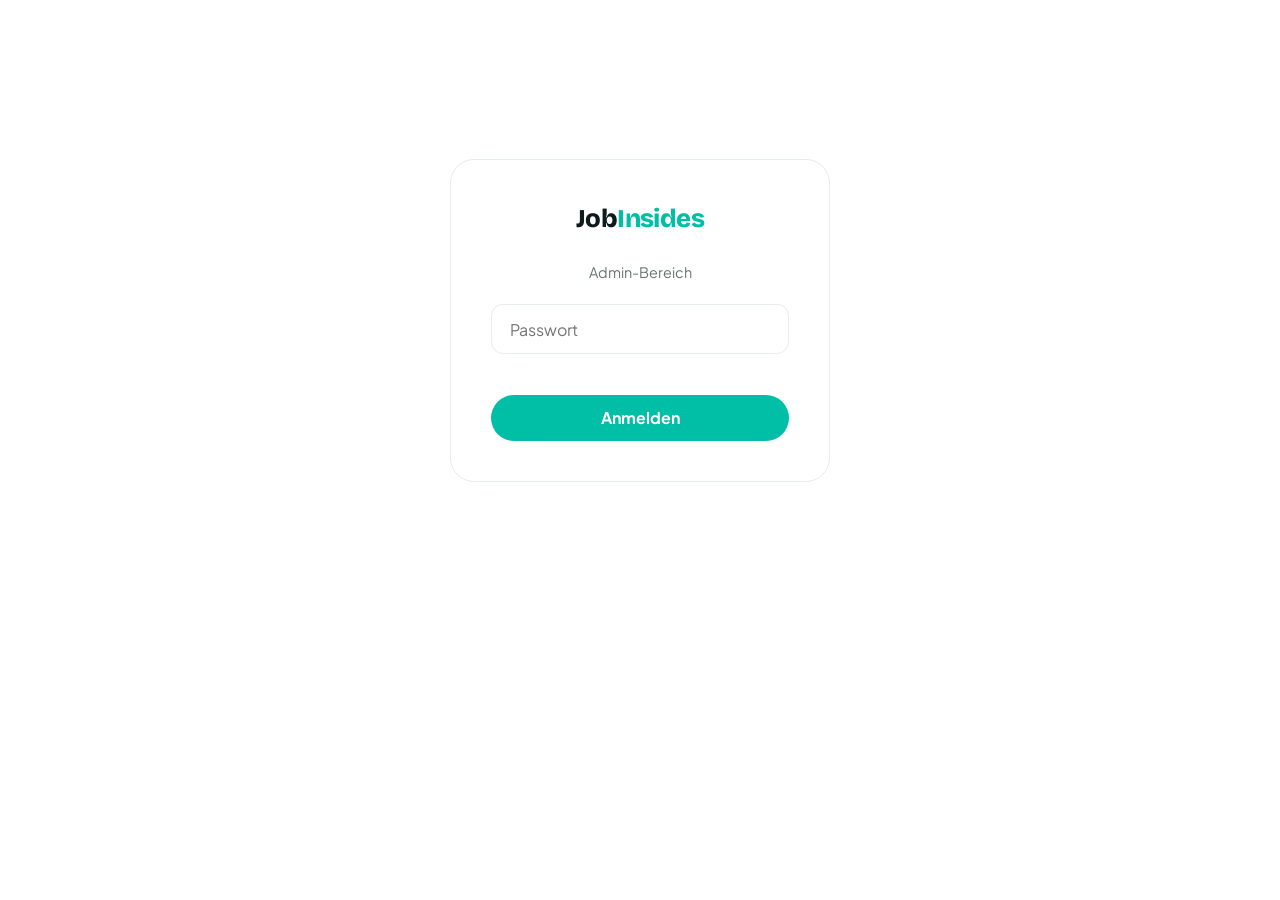
<file: admin.html>
<!DOCTYPE html>
<html lang="de">
<head>
<meta charset="UTF-8">
<meta name="viewport" content="width=device-width, initial-scale=1.0">
<meta name="robots" content="noindex, nofollow">
<title>Admin – JobInsides</title>
<link rel="icon" type="image/svg+xml" href="/favicon.svg">
<link rel="apple-touch-icon" href="/favicon.svg">
<meta name="theme-color" content="#0d1b1a">
<link rel="stylesheet" href="/fonts.css">
<link rel="stylesheet" href="/tokens.css">
<style>
  *{margin:0;padding:0;box-sizing:border-box}
  body{font-family:'Plus Jakarta Sans',sans-serif;background:var(--bg);color:var(--ink);
       line-height:1.5;padding:1.5rem}
  .wrap{max-width:1100px;margin:0 auto}
  h1{font-family:'Bricolage Grotesque',sans-serif;font-weight:800;font-size:1.6rem;
     letter-spacing:-.02em;margin-bottom:.25rem}
  h1 span{color:var(--accent)}
  h2{font-family:'Bricolage Grotesque',sans-serif;font-weight:700;font-size:1.15rem;
     margin:2rem 0 .85rem;display:flex;align-items:center;gap:.5rem}
  .karte{background:#fff;border:1px solid var(--border);border-radius:16px;padding:1.25rem;margin-bottom:.75rem}
  .kacheln{display:grid;grid-template-columns:repeat(auto-fit,minmax(140px,1fr));gap:.75rem}
  .kachel{background:#fff;border:1px solid var(--border);border-radius:16px;padding:1.1rem;text-align:center}
  .kachel .zahl{font-family:'Bricolage Grotesque',sans-serif;font-size:1.9rem;font-weight:800;
                color:var(--accent-deep);line-height:1.1}
  .kachel .label{font-size:.76rem;color:var(--muted);margin-top:.2rem}
  .kachel.warn .zahl{color:var(--rot)}
  input,button{font-family:inherit;font-size:1rem}
  input[type=password]{width:100%;padding:.85rem 1.1rem;border:1.5px solid var(--border);
                       border-radius:12px;outline:none}
  input[type=password]:focus{border-color:var(--accent)}
  .btn{background:var(--accent);color:#fff;border:none;padding:.8rem 1.8rem;border-radius:99px;
       font-weight:700;cursor:pointer;transition:background .2s}
  .btn:hover{background:var(--accent-deep)}
  .btn-klein{padding:.35rem .8rem;font-size:.78rem;border-radius:99px;border:1px solid var(--border);
             background:#fff;color:var(--muted);cursor:pointer;font-weight:600}
  .btn-klein:hover{border-color:var(--rot);color:var(--rot)}
  .btn-klein.ok:hover{border-color:var(--gruen);color:var(--gruen)}
  .login{max-width:380px;margin:15vh auto;background:#fff;border:1px solid var(--border);
         border-radius:24px;padding:2.5rem;text-align:center}
  .zeile{display:flex;justify-content:space-between;align-items:flex-start;gap:1rem;
         padding:.7rem 0;border-bottom:1px solid var(--bg)}
  .zeile:last-child{border-bottom:none}
  .meta{font-size:.74rem;color:var(--muted);margin-top:.25rem}
  .sterne{color:#ffb020;font-size:.9rem}
  .balken{height:6px;background:var(--bg);border-radius:99px;overflow:hidden;margin-top:.3rem}
  .balken div{height:100%;background:var(--accent);border-radius:99px}
  .tag{font-size:.68rem;background:var(--bg);border-radius:99px;padding:.15rem .6rem;
       color:var(--muted);font-weight:600;white-space:nowrap}
  .tag.rot{background:#fee9e3;color:var(--rot)}
  .tag.gruen{background:rgba(0,168,120,.12);color:var(--gruen)}
  .leer{color:var(--muted);font-size:.88rem;padding:.5rem 0}
  .zeitraum{display:flex;align-items:center;gap:.45rem;flex-wrap:wrap}
  .btn-klein.aktiv{border-color:var(--ink);color:var(--ink);font-weight:700;background:var(--bg)}
  .such-block{background:#fff;border:1px solid var(--border);border-radius:16px;
              padding:1.25rem;margin-bottom:.75rem}
  .such-block h3{font-family:'Bricolage Grotesque',sans-serif;font-weight:700;font-size:1rem;
                 margin-bottom:.2rem}
  .such-block .hinweis{font-size:.8rem;color:var(--muted);margin-bottom:.9rem;line-height:1.5}
  .such-zahl{display:inline-block;margin-right:1.75rem}
  .such-zahl b{font-family:'Bricolage Grotesque',sans-serif;font-weight:800;font-size:1.4rem;
               display:block;line-height:1.1}
  .such-zahl span{font-size:.75rem;color:var(--muted)}
  .schalter{position:relative;display:inline-block;width:46px;height:26px;flex-shrink:0}
  .schalter input{opacity:0;width:0;height:0}
  .schieber{position:absolute;cursor:pointer;inset:0;background:#cfd8d5;border-radius:99px;
            transition:background .2s}
  .schieber:before{position:absolute;content:"";height:20px;width:20px;left:3px;top:3px;
                   background:#fff;border-radius:50%;transition:transform .2s;
                   box-shadow:0 1px 3px rgba(0,0,0,.2)}
  .schalter input:checked + .schieber{background:var(--accent)}
  .schalter input:checked + .schieber:before{transform:translateX(20px)}
  .fehler{color:var(--rot);font-size:.85rem;margin-top:.75rem;min-height:1.2em}
  @media(max-width:600px){body{padding:1rem}.zeile{flex-direction:column;gap:.5rem}}
</style>
</head>
<body>

<!-- LOGIN -->
<div class="login" id="login">
  <h1 style="margin-bottom:1.5rem">Job<span>Insides</span></h1>
  <div style="font-size:.9rem;color:var(--muted);margin-bottom:1.25rem">Admin-Bereich</div>
  <input type="password" id="pw" placeholder="Passwort" onkeydown="if(event.key==='Enter')anmelden()">
  <div class="fehler" id="login-fehler"></div>
  <button class="btn" style="width:100%;margin-top:.75rem" onclick="anmelden()">Anmelden</button>
</div>

<!-- DASHBOARD -->
<div class="wrap" id="dash" style="display:none">
  <div style="display:flex;justify-content:space-between;align-items:center;flex-wrap:wrap;gap:1rem">
    <div>
      <h1>Job<span>Insides</span> Admin</h1>
      <div style="font-size:.82rem;color:var(--muted)" id="stand"></div>
    </div>
    <div style="display:flex;gap:.5rem">
      <button class="btn-klein ok" onclick="laden()">↻ Aktualisieren</button>
      <button class="btn-klein" onclick="abmelden()">Abmelden</button>
    </div>
  </div>

  <div class="kacheln" style="margin-top:1.25rem" id="kacheln"></div>

  <h2 id="meldungen-titel">🚩 Gemeldete Inhalte</h2>
  <div id="meldungen"></div>

  <h2 id="firmen-titel">🏢 Arbeitgeber</h2>
  <div id="firmen"></div>

  <h2 id="stellen-titel">💼 Stellenanzeigen</h2>
  <div id="stellen"></div>

  <h2>🔎 Suchauswertung <span style="font-size:.75rem;font-weight:400;color:var(--muted)">Wo die nächste Bewertung fehlt</span></h2>
  <div class="karte">
    <div class="zeitraum">
      <span style="font-size:.82rem;color:var(--muted);font-weight:600">Zeitraum:</span>
      <button class="btn-klein" data-tage="7" onclick="suchauswertung(7)">7 Tage</button>
      <button class="btn-klein" data-tage="30" onclick="suchauswertung(30)">30 Tage</button>
      <button class="btn-klein" data-tage="90" onclick="suchauswertung(90)">90 Tage</button>
      <button class="btn-klein" data-tage="365" onclick="suchauswertung(365)">12 Monate</button>
    </div>
    <div id="such-zahlen" style="margin-top:.9rem"></div>
  </div>
  <div id="such-listen"></div>

  <h2>⭐ Top-Berufe nach Bewertungen</h2>
  <div class="karte" id="topberufe"></div>

  <h2>✍️ Neueste Bewertungen</h2>
  <div id="bewertungen"></div>

  <h2>💬 Neueste Diskussionen</h2>
  <div id="diskussionen"></div>

  <h2>📬 Newsletter</h2>
  <div class="karte" id="abos"></div>

  <h2>🔔 Meine Benachrichtigungen</h2>
  <div class="karte" id="einstellungen"></div>
</div>

<script>
const ADMIN_URL = 'https://kvqdgcixmdnrarlaskyb.supabase.co/functions/v1/admin';
const ANON_KEY = 'eyJhbGciOiJIUzI1NiIsInR5cCI6IkpXVCJ9.eyJpc3MiOiJzdXBhYmFzZSIsInJlZiI6Imt2cWRnY2l4bWRucmFybGFza3liIiwicm9sZSI6ImFub24iLCJpYXQiOjE3NzU5NzUwMTQsImV4cCI6MjA5MTU1MTAxNH0.ngU8OG7cFC7ZWRrt0ZxlUBDIbtv-cEa-rFJbjZII2wk';

let passwort = sessionStorage.getItem('ji_admin') || '';

function esc(s){return String(s??'').replace(/&/g,'&amp;').replace(/</g,'&lt;').replace(/>/g,'&gt;').replace(/"/g,'&quot;').replace(/'/g,'&#39;')}
// Nur echte Web-Adressen werden zum Link. Ein Arbeitgeber könnte sonst
// "javascript:…" als Webseite eintragen – ein Klick darauf liefe hier im
// Admin-Bereich, mit dem Admin-Passwort im Speicher.
function webAdresse(roh){
  try{ const u=new URL(String(roh||'').trim()); return (u.protocol==='https:'||u.protocol==='http:')?u.href:null }catch{ return null }
}
function datum(d){return new Date(d).toLocaleString('de-DE',{day:'2-digit',month:'2-digit',year:'2-digit',hour:'2-digit',minute:'2-digit'})}

async function ruf(daten){
  const res = await fetch(ADMIN_URL,{
    method:'POST',
    headers:{'Authorization':'Bearer '+ANON_KEY,'Content-Type':'application/json'},
    body:JSON.stringify({passwort,...daten})
  });
  return res.json();
}

async function anmelden(){
  passwort = document.getElementById('pw').value;
  const fehler = document.getElementById('login-fehler');
  fehler.textContent = 'Prüfe…';
  const d = await ruf({aktion:'uebersicht'});
  if(!d.ok){ fehler.textContent = d.error || 'Fehler'; return; }
  sessionStorage.setItem('ji_admin', passwort);
  document.getElementById('login').style.display='none';
  document.getElementById('dash').style.display='block';
  zeichne(d);
  // Läuft nebenher – die Übersicht soll nicht darauf warten
  suchauswertung(30);
}

function abmelden(){
  sessionStorage.removeItem('ji_admin');
  location.reload();
}

async function laden(){
  const d = await ruf({aktion:'uebersicht'});
  if(!d.ok){ abmelden(); return; }
  zeichne(d);
}

async function loeschen(tabelle,id,was){
  if(!confirm(`${was} wirklich löschen? Das lässt sich nicht rückgängig machen.`)) return;
  const d = await ruf({aktion:'loeschen',tabelle,id});
  if(d.ok) laden(); else alert('Fehler: '+(d.error||''));
}

// Textbausteine für die Begründung an den Meldenden – vor dem Absenden anpassen
const BEGRUENDUNG = {
  entfernt: 'Der Beitrag verstößt gegen unsere Regeln, weil er eine erkennbare Person oder Firma nennt.',
  bleibt: 'Der Beitrag schildert eine persönliche Erfahrung mit einem Beruf, nennt keine Person und keine Firma und überschreitet die Grenze zur Beleidigung nicht.'
};

async function entscheiden(id, entscheidung){
  const frage = entscheidung === 'entfernt'
    ? 'Inhalt ENDGÜLTIG löschen. Begründung für den Meldenden:'
    : 'Inhalt bleibt stehen. Begründung für den Meldenden:';
  const begruendung = prompt(frage, BEGRUENDUNG[entscheidung]);
  if (begruendung === null) return;
  const d = await ruf({aktion:'meldung_entscheiden', id, entscheidung, begruendung});
  if(!d.ok){ alert('Fehler: '+(d.error||'')); return; }
  if(d.hatAdresse && !d.mailGesendet) alert('Gespeichert. Die Mail an den Meldenden ging NICHT raus – bitte selbst antworten.');
  laden();
}

async function ausblenden(id, an){
  const d = await ruf({aktion:'ausblenden', id, ausblenden:an});
  if(d.ok) laden(); else alert('Fehler: '+(d.error||''));
}

async function meldungErledigt(id){
  const d = await ruf({aktion:'meldung_erledigt',id});
  if(d.ok) laden(); else alert('Fehler: '+(d.error||''));
}

async function firmaStatus(id, feld, wert){
  const d = await ruf({aktion:'firma_status', id, [feld]: wert});
  if(d.ok) laden(); else alert('Fehler: '+(d.error||''));
}

async function stelleStatus(id, freigeben){
  const d = await ruf({aktion:'stelle_status', id, freigeben});
  if(d.ok) laden(); else alert('Fehler: '+(d.error||''));
}

async function stelleLoeschen(id){
  if(!confirm('Diese Stellenanzeige wirklich löschen?')) return;
  const d = await ruf({aktion:'stelle_status', id, loeschen:true});
  if(d.ok) laden(); else alert('Fehler: '+(d.error||''));
}

async function schalte(schluessel, wert){
  const d = await ruf({aktion:'einstellung', schluessel, wert});
  if(!d.ok){ alert('Fehler: '+(d.error||'')); laden(); }
}

// ── Suchauswertung ──────────────────────────────────────────
// Lädt getrennt von der Übersicht, weil sie über einen längeren
// Zeitraum rechnet und man den Zeitraum umstellen können soll.
let suchTage = 30;

async function suchauswertung(tage){
  if(tage) suchTage = tage;
  document.querySelectorAll('.zeitraum .btn-klein').forEach(b => {
    b.classList.toggle('aktiv', Number(b.dataset.tage) === suchTage);
  });
  document.getElementById('such-zahlen').innerHTML = '<div class="leer">Rechnet…</div>';
  document.getElementById('such-listen').innerHTML = '';
  const d = await ruf({aktion:'suchauswertung', tage:suchTage});
  if(!d.ok){
    document.getElementById('such-zahlen').innerHTML =
      '<div class="leer">Fehler: '+esc(d.error||'unbekannt')+'</div>';
    return;
  }
  zeichneSuche(d);
}

// Eine Liste mit Balken. zusatz() liefert die Tags hinter dem Begriff.
function suchListe(titel, hinweis, eintraege, zusatz, leerText){
  if(!eintraege.length){
    return `<div class="such-block"><h3>${titel}</h3>
      <div class="hinweis">${hinweis}</div>
      <div class="leer">${leerText}</div></div>`;
  }
  const max = eintraege[0].anzahl || 1;
  const zeilen = eintraege.map(t => `<div class="zeile">
      <div style="flex:1;min-width:0">
        <div style="display:flex;align-items:center;gap:.5rem;flex-wrap:wrap">
          <strong style="font-size:.9rem">${esc(t.begriff)}</strong>
          ${zusatz(t)}
        </div>
        <div class="balken"><div style="width:${Math.max(t.anzahl/max*100,3)}%"></div></div>
      </div>
      <span style="font-weight:700;font-size:.9rem;white-space:nowrap">${t.anzahl}×</span>
    </div>`).join('');
  return `<div class="such-block"><h3>${titel}</h3>
    <div class="hinweis">${hinweis}</div>${zeilen}</div>`;
}

function zeichneSuche(d){
  const zeitraum = d.tage === 365 ? '12 Monaten' : d.tage + ' Tagen';
  document.getElementById('such-zahlen').innerHTML = `
    <div class="such-zahl"><b>${d.gesamtSuchen}</b><span>Suchen in ${zeitraum}</span></div>
    <div class="such-zahl"><b>${d.verschiedeneBegriffe}</b><span>verschiedene Begriffe</span></div>
    <div class="such-zahl"><b>${d.quoteOhneTreffer}%</b><span>davon ohne Treffer</span></div>`;

  const bloecke = [];

  bloecke.push(suchListe(
    '🙋 Nachfrage ohne Antwort',
    'Die Suche findet den Beruf, aber es steht noch keine einzige Bewertung drin. '
    + 'Das ist deine Prioritätenliste: Hier warten Leute auf einen Einblick, den es noch nicht gibt.',
    d.ohneBewertung,
    t => (t.geoeffnet ? `<span class="tag">geöffnet: ${esc(t.geoeffnet)}</span>` : '')
       + '<span class="tag rot">0 Bewertungen</span>',
    'Jeder gesuchte Beruf hat mindestens eine Bewertung. Sehr gut.'
  ));

  bloecke.push(suchListe(
    '🚫 Begriffe ohne Treffer',
    'Hier findet die Suche gar nichts. Entweder fehlt der Beruf in unserer Datenbank, '
    + 'oder er heißt bei uns anders als die Leute ihn nennen. Tippfehler sind auch dabei – '
    + 'erst ab zwei, drei Treffern lohnt das Hinsehen.',
    d.ohneTreffer,
    () => '<span class="tag rot">kein Beruf gefunden</span>',
    'Kein Suchbegriff blieb ohne Treffer.'
  ));

  bloecke.push(suchListe(
    '📈 Meistgesuchte Begriffe',
    'Alles, was eingegeben wurde – unabhängig davon, ob es etwas gefunden hat.',
    d.meistgesucht,
    t => (t.treffer === 0 ? '<span class="tag rot">kein Treffer</span>' : '')
       + (t.treffer > 0 && t.bewertungen === 0 ? '<span class="tag">unbewertet</span>' : '')
       + (t.bewertungen > 0 ? `<span class="tag gruen">${t.bewertungen} Bewertung${t.bewertungen===1?'':'en'}</span>` : '')
       + (t.klicks ? `<span class="tag">${t.klicks}× geöffnet</span>` : ''),
    'Noch keine Suchanfragen protokolliert.'
  ));

  // Synonyme: andere Struktur, eigenes Markup
  const synBlock = (titel, hinweis, liste, leerText, mitZuordnung) => {
    if(!liste.length){
      return `<div class="such-block"><h3>${titel}</h3>
        <div class="hinweis">${hinweis}</div><div class="leer">${leerText}</div></div>`;
    }
    const zeilen = liste.map(s => `<div class="zeile">
        <div style="flex:1;min-width:0">
          <strong style="font-size:.9rem">${esc(s.begriff)}</strong>
          <div style="font-size:.78rem;color:var(--muted);margin-top:.2rem">
            Jobbörse führt das als <strong>${esc(s.hauptberuf)}</strong>
            ${mitZuordnung ? ' → bei uns: <strong>'+esc(s.beruf_name)+'</strong>' : ''}
            · ${s.stellen} Stellenanzeige${s.stellen===1?'':'n'}
          </div>
        </div>
        <span style="font-weight:700;font-size:.9rem;white-space:nowrap">${s.gesucht}×</span>
      </div>`).join('');
    return `<div class="such-block"><h3>${titel}</h3>
      <div class="hinweis">${hinweis}</div>${zeilen}</div>`;
  };

  bloecke.push(synBlock(
    '🔧 Nicht zuordenbar – Handarbeit nötig',
    'Zu diesen Begriffen gibt es Stellenanzeigen, aber die Schreibweise der Jobbörse passte '
    + 'zu keinem Beruf in unserer Datenbank. Jede Zeile hier bedeutet: Jemand sucht etwas, '
    + 'das wir hätten anbieten können.',
    d.nichtZuordenbar,
    'Alle gesammelten Begriffe sind einem Beruf zugeordnet.',
    false
  ));

  bloecke.push(synBlock(
    '✅ Gelernte Begriffe',
    'Diese Begriffe sind keine offiziellen Berufsbezeichnungen, führen bei uns aber zum '
    + 'richtigen Beruf. Die Suche hat sie über die Jobbörse selbst gelernt.',
    d.zugeordnet,
    'Noch keine Begriffe gelernt.',
    true
  ));

  document.getElementById('such-listen').innerHTML = bloecke.join('');
}

async function testmail(){
  const btn = document.getElementById('testmail-btn');
  if(btn){ btn.textContent='Wird gesendet…'; btn.disabled=true; }
  const d = await ruf({aktion:'testmail'});
  if(btn){ btn.textContent = d.ok ? '✓ Verschickt' : 'Fehler'; }
  setTimeout(()=>{ if(btn){ btn.textContent='Testmail senden'; btn.disabled=false; } }, 2500);
}

function zeichne(d){
  const s = d.statistik;
  document.getElementById('stand').textContent = 'Stand: ' + new Date().toLocaleString('de-DE');

  // Kacheln
  const trend = s.bewertungenWoche - s.bewertungenVorwoche;
  const trendText = trend > 0 ? `↑ ${trend} mehr als Vorwoche`
                  : trend < 0 ? `↓ ${Math.abs(trend)} weniger` : 'wie Vorwoche';
  document.getElementById('kacheln').innerHTML = `
    <div class="kachel"><div class="zahl">${s.bewertungenGesamt}</div><div class="label">Bewertungen gesamt</div></div>
    <div class="kachel"><div class="zahl">${s.bewertungenWoche}</div><div class="label">diese Woche · ${trendText}</div></div>
    <div class="kachel ${s.offeneMeldungen ? 'warn' : ''}"><div class="zahl">${s.offeneMeldungen}</div><div class="label">offene Meldungen</div></div>
    <div class="kachel ${s.offeneFirmen ? 'warn' : ''}"><div class="zahl">${s.offeneFirmen ?? 0}</div><div class="label">Firmen zu prüfen</div></div>
    <div class="kachel ${s.offeneStellen ? 'warn' : ''}"><div class="zahl">${s.offeneStellen ?? 0}</div><div class="label">Anzeigen zu prüfen</div></div>
    <div class="kachel"><div class="zahl">${d.aboStats.bestaetigt}</div><div class="label">Newsletter bestätigt</div></div>
    <div class="kachel"><div class="zahl">${s.berufeGesamt.toLocaleString('de')}</div><div class="label">Berufe gelistet</div></div>`;

  // Meldungen
  document.getElementById('meldungen-titel').innerHTML =
    `🚩 Gemeldete Inhalte ${d.gemeldet.length ? `<span class="tag rot">${d.gemeldet.length}</span>` : ''}`;
  document.getElementById('meldungen').innerHTML = d.gemeldet.length
    ? d.gemeldet.map(g => {
        const x = g.inhalt;
        const artName = {bewertung:'Bewertung', diskussion:'Diskussion', antwort:'Antwort', sonstiges:'Sonstiges'}[g.art] || g.art;
        let inhalt;
        if (x && g.art === 'bewertung') {
          inhalt = `<div class="sterne">${'★'.repeat(x.bewertung_gesamt||0)}${'☆'.repeat(5-(x.bewertung_gesamt||0))}</div>
            <div style="font-weight:700;margin:.2rem 0">${esc(x.beruf_name)}${x.ausgeblendet ? ' <span class="tag rot">ausgeblendet</span>' : ''}</div>
            <div style="font-size:.88rem">${esc(x.freitext||'(kein Satz)')}</div>
            ${x.alltag_vs_stelle ? `<div style="font-size:.84rem;color:var(--muted)">Realität: ${esc(x.alltag_vs_stelle)}</div>` : ''}
            <div class="meta">${esc(x.anon_name||'Anonym')} · ${datum(x.created_at)}</div>`;
        } else if (x) {
          inhalt = `<div style="font-weight:700;margin:.2rem 0">${esc(x.titel || '')}</div>
            <div style="font-size:.88rem">${esc(x.inhalt || '')}</div>
            <div class="meta">${esc(x.anon_name||'Anonym')} · ${datum(x.created_at)}${x.beruf_name ? ' · ' + esc(x.beruf_name) : ''}</div>`;
        } else if (g.fundstelle) {
          inhalt = `<div style="font-size:.88rem"><strong>Fundstelle:</strong> ${esc(g.fundstelle)}</div>`;
        } else {
          inhalt = `<em style="color:var(--muted)">Inhalt existiert nicht mehr</em>`;
        }
        const ausblenden = x && g.art === 'bewertung'
          ? `<button class="btn-klein" onclick="ausblenden('${esc(x.id)}', ${x.ausgeblendet ? 'false' : 'true'})">${x.ausgeblendet ? 'Einblenden' : 'Sofort ausblenden'}</button>` : '';
        return `<div class="karte" style="border-color:#f5c6b8">
          <div class="zeile">
            <div style="flex:1">
              <div class="meta" style="margin-bottom:.35rem"><span class="tag rot">${esc(artName)}</span> gemeldet ${datum(g.gemeldet_am)}${g.melder_name ? ' von ' + esc(g.melder_name) : ''} · ${g.hat_email ? 'mit E-Mail' : 'ohne E-Mail'}</div>
              ${g.grund ? `<div style="font-size:.88rem;background:#fff6f3;border-radius:10px;padding:.5rem .7rem;margin-bottom:.6rem"><strong>Begründung:</strong> ${esc(g.grund)}</div>` : '<div class="meta" style="margin-bottom:.4rem">Ein-Klick-Meldung ohne Begründung</div>'}
              ${inhalt}
            </div>
            <div style="display:flex;flex-direction:column;gap:.4rem;min-width:150px">
              ${ausblenden}
              <button class="btn-klein" onclick="entscheiden('${esc(g.meldung_id)}','entfernt')">Entfernen …</button>
              <button class="btn-klein ok" onclick="entscheiden('${esc(g.meldung_id)}','bleibt')">Bleibt stehen …</button>
            </div>
          </div></div>`;
      }).join('')
    : '<div class="karte"><div class="leer">Keine offenen Meldungen ✓</div></div>';

  // Firmen
  const firmen = d.firmen || [];
  const offeneFirmen = firmen.filter(f=>!f.freigegeben && !f.gesperrt).length;
  document.getElementById('firmen-titel').innerHTML =
    `🏢 Arbeitgeber ${offeneFirmen ? `<span class="tag rot">${offeneFirmen} zu prüfen</span>` : ''}`;
  document.getElementById('firmen').innerHTML = firmen.length
    ? firmen.map(f=>{
        const status = f.gesperrt ? '<span class="tag rot">gesperrt</span>'
                     : f.freigegeben ? '<span class="tag gruen">freigegeben</span>'
                     : '<span class="tag rot">wartet auf Prüfung</span>';
        const ort = [f.plz,f.ort].filter(Boolean).join(' ');
        return `<div class="karte" ${!f.freigegeben && !f.gesperrt ? 'style="border-color:#f5c6b8"' : ''}>
          <div class="zeile">
            <div style="flex:1;min-width:0">
              <div style="display:flex;align-items:center;gap:.5rem;flex-wrap:wrap">
                <strong>${esc(f.name)}</strong>${status}
              </div>
              <div class="meta">
                ${f.ansprechpartner?esc(f.ansprechpartner)+' · ':''}${f.telefon?esc(f.telefon)+' · ':''}${ort?esc(ort)+' · ':''}registriert ${datum(f.created_at)}
                ${f.website?(webAdresse(f.website)
                  ?`<br><a href="${esc(webAdresse(f.website))}" target="_blank" rel="noopener noreferrer" style="color:var(--accent-deep)">${esc(f.website)}</a>`
                  :`<br><span style="color:#e8552d">Ungültige Web-Adresse: ${esc(f.website)}</span>`):''}
              </div>
              ${f.beschreibung?`<div style="font-size:.85rem;color:var(--muted);margin-top:.35rem">${esc(f.beschreibung)}</div>`:''}
            </div>
            <div style="display:flex;flex-direction:column;gap:.4rem">
              ${!f.freigegeben
                ? `<button class="btn-klein ok" onclick="firmaStatus('${f.id}','freigeben',true)">Freigeben</button>`
                : `<button class="btn-klein" onclick="firmaStatus('${f.id}','freigeben',false)">Freigabe zurück</button>`}
              ${!f.gesperrt
                ? `<button class="btn-klein" onclick="firmaStatus('${f.id}','sperren',true)">Sperren</button>`
                : `<button class="btn-klein ok" onclick="firmaStatus('${f.id}','sperren',false)">Entsperren</button>`}
            </div>
          </div></div>`;
      }).join('')
    : '<div class="karte"><div class="leer">Noch keine Arbeitgeber registriert.</div></div>';

  // Stellenanzeigen
  const stellen = d.stellen || [];
  const offeneStellen = stellen.filter(s=>!s.freigegeben).length;
  document.getElementById('stellen-titel').innerHTML =
    `💼 Stellenanzeigen ${offeneStellen ? `<span class="tag rot">${offeneStellen} zu prüfen</span>` : ''}`;
  document.getElementById('stellen').innerHTML = stellen.length
    ? stellen.map(s=>{
        const status = !s.aktiv ? '<span class="tag">pausiert</span>'
                     : s.freigegeben ? '<span class="tag gruen">online</span>'
                     : '<span class="tag rot">wartet auf Prüfung</span>';
        const ort = [s.plz,s.ort].filter(Boolean).join(' ');
        const gehalt = s.gehalt_von||s.gehalt_bis
          ? ` · ${s.gehalt_von||'?'}–${s.gehalt_bis||'?'} €` : '';
        return `<div class="karte" ${!s.freigegeben ? 'style="border-color:#f5c6b8"' : ''}>
          <div class="zeile">
            <div style="flex:1;min-width:0">
              <div style="display:flex;align-items:center;gap:.5rem;flex-wrap:wrap">
                <strong>${esc(s.titel)}</strong>${status}
              </div>
              <div class="meta">${esc(s.firma_name)} · ${esc(s.beruf_name)}${ort?' · '+esc(ort):''}${s.beschaeftigungsart?' · '+esc(s.beschaeftigungsart):''}${gehalt} · ${datum(s.created_at)} · ${s.klicks||0} Klicks</div>
              ${s.beschreibung?`<div style="font-size:.85rem;color:var(--muted);margin-top:.35rem">${esc(String(s.beschreibung).slice(0,220))}${String(s.beschreibung).length>220?'…':''}</div>`:''}
            </div>
            <div style="display:flex;flex-direction:column;gap:.4rem">
              ${!s.freigegeben
                ? `<button class="btn-klein ok" onclick="stelleStatus('${s.id}',true)">Freigeben</button>`
                : `<button class="btn-klein" onclick="stelleStatus('${s.id}',false)">Offline nehmen</button>`}
              <button class="btn-klein" onclick="stelleLoeschen('${s.id}')">Löschen</button>
            </div>
          </div></div>`;
      }).join('')
    : '<div class="karte"><div class="leer">Noch keine Stellenanzeigen.</div></div>';

  // Top-Berufe
  const maxBeruf = d.topBerufe[0]?.anzahl || 1;
  document.getElementById('topberufe').innerHTML = d.topBerufe.length
    ? d.topBerufe.map(t => `<div class="zeile">
        <div style="flex:1;min-width:0">
          <strong style="font-size:.9rem">${esc(t.name)}</strong>
          <div class="balken"><div style="width:${t.anzahl/maxBeruf*100}%"></div></div>
        </div>
        <span style="font-weight:700;font-size:.9rem">${t.anzahl}</span>
      </div>`).join('')
    : '<div class="leer">Noch keine Bewertungen vorhanden.</div>';

  // Bewertungen
  document.getElementById('bewertungen').innerHTML = d.bewertungen.length
    ? d.bewertungen.map(b => `<div class="karte"><div class="zeile">
        <div style="flex:1">
          <div class="sterne">${'★'.repeat(b.bewertung_gesamt||0)}${'☆'.repeat(5-(b.bewertung_gesamt||0))}
            ${b.weiterempfehlung ? '<span class="tag gruen" style="margin-left:.4rem">empfiehlt</span>' : ''}</div>
          <div style="font-weight:700;margin:.2rem 0">${esc(b.beruf_name)}</div>
          <div style="font-size:.88rem">${esc(b.freitext||'(kein Text)')}</div>
          <div class="meta">${esc(b.anon_name||'Anonym')}${b.berufsjahre?' · '+esc(b.berufsjahre):''}${b.region?' · '+esc(b.region):''}${b.gehalt_brutto?' · '+b.gehalt_brutto+' €':''} · ${datum(b.created_at)}</div>
        </div>
        <button class="btn-klein" onclick="loeschen('bewertungen','${b.id}','Bewertung')">Löschen</button>
      </div></div>`).join('')
    : '<div class="karte"><div class="leer">Noch keine Bewertungen.</div></div>';

  // Diskussionen
  document.getElementById('diskussionen').innerHTML = d.diskussionen.length
    ? d.diskussionen.map(t => `<div class="karte"><div class="zeile">
        <div style="flex:1">
          <div style="font-weight:700">${esc(t.titel)}</div>
          ${t.inhalt ? `<div style="font-size:.88rem;color:var(--muted)">${esc(t.inhalt)}</div>` : ''}
          <div class="meta">${esc(t.beruf_name)} · ${esc(t.anon_name||'Anonym')} · ${datum(t.created_at)}</div>
        </div>
        <button class="btn-klein" onclick="loeschen('diskussionen','${t.id}','Diskussion')">Löschen</button>
      </div></div>`).join('')
    : '<div class="karte"><div class="leer">Noch keine Diskussionen.</div></div>';

  // Newsletter
  const a = d.aboStats;
  const quote = a.gesamt ? Math.round(a.bestaetigt/a.gesamt*100) : 0;
  document.getElementById('abos').innerHTML = `
    <div class="zeile"><span>Bestätigt</span><strong>${a.bestaetigt}</strong></div>
    <div class="zeile"><span>Warten auf Bestätigung</span><strong>${a.offen}</strong></div>
    <div class="zeile"><span>Bestätigungsquote</span><strong>${quote}%</strong></div>
    <div class="zeile"><span>Möchten Bewertungen</span><strong>${a.fuerBewertungen}</strong></div>
    <div class="zeile"><span>Möchten Stellenangebote</span><strong>${a.fuerStellen}</strong></div>`;

  // Benachrichtigungs-Schalter
  const e = d.einstellungen || {};
  const schalter = (schluessel, titel, text) => `
    <div class="zeile" style="align-items:center">
      <div style="flex:1">
        <div style="font-weight:600;font-size:.92rem">${titel}</div>
        <div style="font-size:.78rem;color:var(--muted)">${text}</div>
      </div>
      <label class="schalter">
        <input type="checkbox" ${e[schluessel] !== false ? 'checked' : ''}
               onchange="schalte('${schluessel}', this.checked)">
        <span class="schieber"></span>
      </label>
    </div>`;

  document.getElementById('einstellungen').innerHTML =
    schalter('mail_tagesbericht','Tagesbericht','Einmal täglich eine Zusammenfassung') +
    schalter('mail_sofort_meldung','Gemeldete Inhalte','Sofort, wenn etwas gemeldet wird') +
    schalter('mail_sofort_firma','Neue Firmen','Sofort bei einer neuen Registrierung') +
    schalter('mail_sofort_stelle','Neue Anzeigen','Sofort, wenn eine Anzeige geprüft werden muss') +
    `<div style="margin-top:1rem;padding-top:1rem;border-top:1px solid var(--bg);
                display:flex;justify-content:space-between;align-items:center;gap:1rem;flex-wrap:wrap">
       <div style="font-size:.82rem;color:var(--muted)">Alle Mails gehen an info@jobinsides.de</div>
       <button class="btn-klein ok" id="testmail-btn" onclick="testmail()">Testmail senden</button>
     </div>`;
}

// Automatisch anmelden wenn Passwort in dieser Sitzung schon geprüft wurde
if(passwort){
  document.getElementById('pw').value = passwort;
  anmelden();
}
</script>
</body>
</html>
</file>
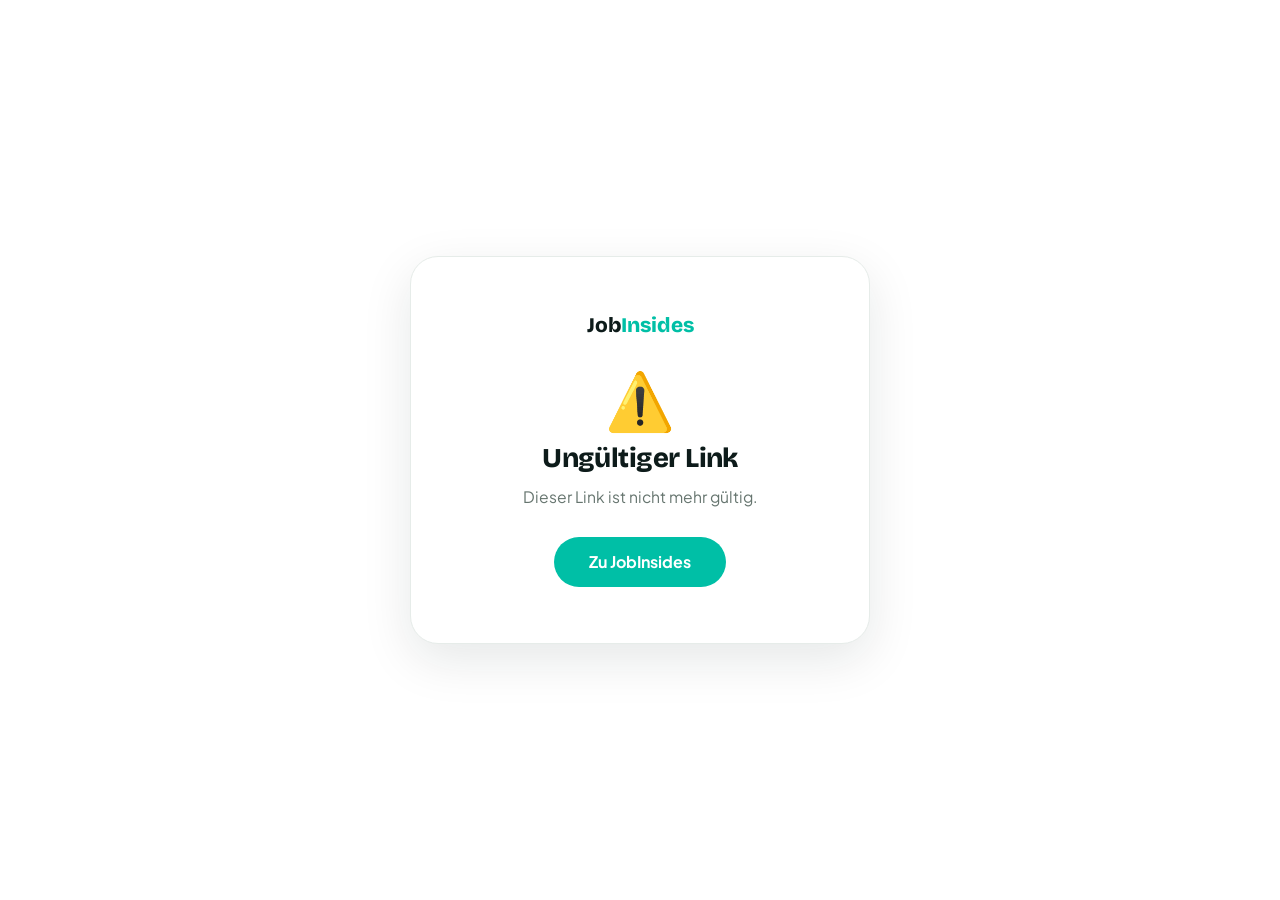
<file: newsletter.html>
<!DOCTYPE html>
<html lang="de">
<head>
<meta charset="UTF-8">
<meta name="viewport" content="width=device-width, initial-scale=1.0">
<title>Newsletter – JobInsides</title>
<link rel="icon" type="image/svg+xml" href="/favicon.svg">
<link rel="apple-touch-icon" href="/favicon.svg">
<meta name="theme-color" content="#0d1b1a">
<link rel="stylesheet" href="/fonts.css">
<link rel="stylesheet" href="/tokens.css">
<style>
  *{margin:0;padding:0;box-sizing:border-box}
  body{font-family:'Plus Jakarta Sans',sans-serif;background:var(--bg);color:var(--ink);
    display:flex;align-items:center;justify-content:center;min-height:100vh;padding:20px}
  .card{background:#fff;border:1px solid var(--border);border-radius:28px;padding:3.5rem 2.5rem;
    max-width:460px;width:100%;text-align:center;box-shadow:0 16px 50px rgba(13,27,26,.10)}
  .brand{font-family:'Bricolage Grotesque',sans-serif;font-weight:800;font-size:1.3rem;margin-bottom:2rem}
  .brand span{color:var(--accent)}
  .emoji{font-size:3.5rem;margin-bottom:1rem;line-height:1}
  h1{font-family:'Bricolage Grotesque',sans-serif;font-weight:800;font-size:1.7rem;margin-bottom:.6rem;letter-spacing:-.02em}
  p{color:var(--muted);line-height:1.6;margin-bottom:1.75rem;font-size:.98rem}
  a.btn{display:inline-block;background:var(--accent);color:#fff;text-decoration:none;
    padding:.9rem 2.2rem;border-radius:99px;font-weight:700;transition:background .2s}
  a.btn:hover{background:var(--accent-deep)}
</style>
</head>
<body>
  <div class="card">
    <div class="brand">Job<span>Insides</span></div>
    <div class="emoji" id="emoji">⏳</div>
    <h1 id="titel">Einen Moment…</h1>
    <p id="text">Wir verarbeiten deine Anfrage.</p>
    <a class="btn" href="https://jobinsides.de">Zu JobInsides</a>
  </div>

<script>
  const status = new URLSearchParams(location.search).get('status');
  const inhalte = {
    bestaetigt: {
      emoji: '🎉',
      titel: 'Anmeldung bestätigt!',
      text: 'Perfekt – du erhältst ab jetzt Benachrichtigungen. Du kannst dich jederzeit mit einem Klick wieder abmelden.'
    },
    abgemeldet: {
      emoji: '👋',
      titel: 'Erfolgreich abgemeldet',
      text: 'Du erhältst ab sofort keine Benachrichtigungen mehr. Schade, dass du gehst!'
    },
    abgelaufen: {
      emoji: '⚠️',
      titel: 'Link abgelaufen',
      text: 'Dieser Bestätigungslink ist nicht mehr gültig. Melde dich einfach neu an.'
    },
    ungueltig: {
      emoji: '⚠️',
      titel: 'Ungültiger Link',
      text: 'Dieser Link ist nicht mehr gültig.'
    }
  };
  const c = inhalte[status] || inhalte.ungueltig;
  document.getElementById('emoji').textContent = c.emoji;
  document.getElementById('titel').textContent = c.titel;
  document.getElementById('text').textContent = c.text;
  document.title = c.titel + ' – JobInsides';
</script>
</body>
</html>
</file>
<file: fonts.css>
/* ════════════════════════════════════════
   SCHRIFTEN – ausgeliefert von unserem eigenen Server

   Früher kamen diese Schriften von fonts.googleapis.com und
   fonts.gstatic.com. Dabei ging bei jedem Seitenaufruf die IP-Adresse
   des Besuchers an Google – ohne Einwilligung, ohne Abschaltmöglichkeit.
   Seit die Dateien hier liegen, baut die Seite keine Verbindung mehr
   zu Dritten auf.

   Die Dateien stammen von google-webfonts-helper und enthalten die
   Zeichensätze latin und latin-ext in einer Datei. latin-ext deckt
   polnische, tschechische, türkische und rumänische Zeichen ab – die
   tauchen in Bewertungen und in Firmennamen aus der Jobbörse auf.
   Deshalb ist hier kein unicode-range nötig: Jede Datei kann alles.

   Beide Schriften stehen unter der SIL Open Font License, das
   Selbsthosten ist ausdrücklich erlaubt.

   font-display: swap bedeutet: Text ist sofort lesbar (in einer
   Systemschrift) und wird ausgetauscht, sobald die Schrift da ist.
   Niemand starrt auf eine leere Seite.

   Die Versionsnummer steckt im Dateinamen (v9, v12). Wird eine Schrift
   später aktualisiert, ändert sich der Name – der Browser holt dann
   automatisch die neue Datei, statt die alte aus dem Cache zu nehmen.
   ════════════════════════════════════════ */

/* ── Bricolage Grotesque – Überschriften, Wortmarke ── */

@font-face {
  font-family: 'Bricolage Grotesque';
  font-style: normal;
  font-weight: 400;
  font-display: swap;
  src: url('/fonts/bricolage-grotesque-v9-latin_latin-ext-regular.woff2') format('woff2');
}

@font-face {
  font-family: 'Bricolage Grotesque';
  font-style: normal;
  font-weight: 600;
  font-display: swap;
  src: url('/fonts/bricolage-grotesque-v9-latin_latin-ext-600.woff2') format('woff2');
}

@font-face {
  font-family: 'Bricolage Grotesque';
  font-style: normal;
  font-weight: 700;
  font-display: swap;
  src: url('/fonts/bricolage-grotesque-v9-latin_latin-ext-700.woff2') format('woff2');
}

@font-face {
  font-family: 'Bricolage Grotesque';
  font-style: normal;
  font-weight: 800;
  font-display: swap;
  src: url('/fonts/bricolage-grotesque-v9-latin_latin-ext-800.woff2') format('woff2');
}

/* ── Plus Jakarta Sans – Fließtext, Bedienelemente ── */

@font-face {
  font-family: 'Plus Jakarta Sans';
  font-style: normal;
  font-weight: 400;
  font-display: swap;
  src: url('/fonts/plus-jakarta-sans-v12-latin_latin-ext-regular.woff2') format('woff2');
}

@font-face {
  font-family: 'Plus Jakarta Sans';
  font-style: normal;
  font-weight: 500;
  font-display: swap;
  src: url('/fonts/plus-jakarta-sans-v12-latin_latin-ext-500.woff2') format('woff2');
}

@font-face {
  font-family: 'Plus Jakarta Sans';
  font-style: normal;
  font-weight: 600;
  font-display: swap;
  src: url('/fonts/plus-jakarta-sans-v12-latin_latin-ext-600.woff2') format('woff2');
}

@font-face {
  font-family: 'Plus Jakarta Sans';
  font-style: normal;
  font-weight: 700;
  font-display: swap;
  src: url('/fonts/plus-jakarta-sans-v12-latin_latin-ext-700.woff2') format('woff2');
}
</file>
<file: tokens.css>
/* Gemeinsame Farben, Schatten und Abstände aller JobInsides-Seiten.
   Änderungen hier wirken überall. */
:root {
  --bg: #ffffff;
  --bg-soft: #f3f7f6;
  --ink: #0d1b1a;
  --accent: #00bfa6;
  --accent-deep: #009e88;
  --accent2: #1f6feb;
  --muted: #66756f;
  --border: #e6ece9;
  --card: #ffffff;
  --green: #00a878;
  --gruen: #00a878;
  --rot: #e8552d;
  --shadow: 0 4px 24px rgba(13,27,26,.06);
  --shadow-lg: 0 16px 50px rgba(13,27,26,.10);
}
</file>
